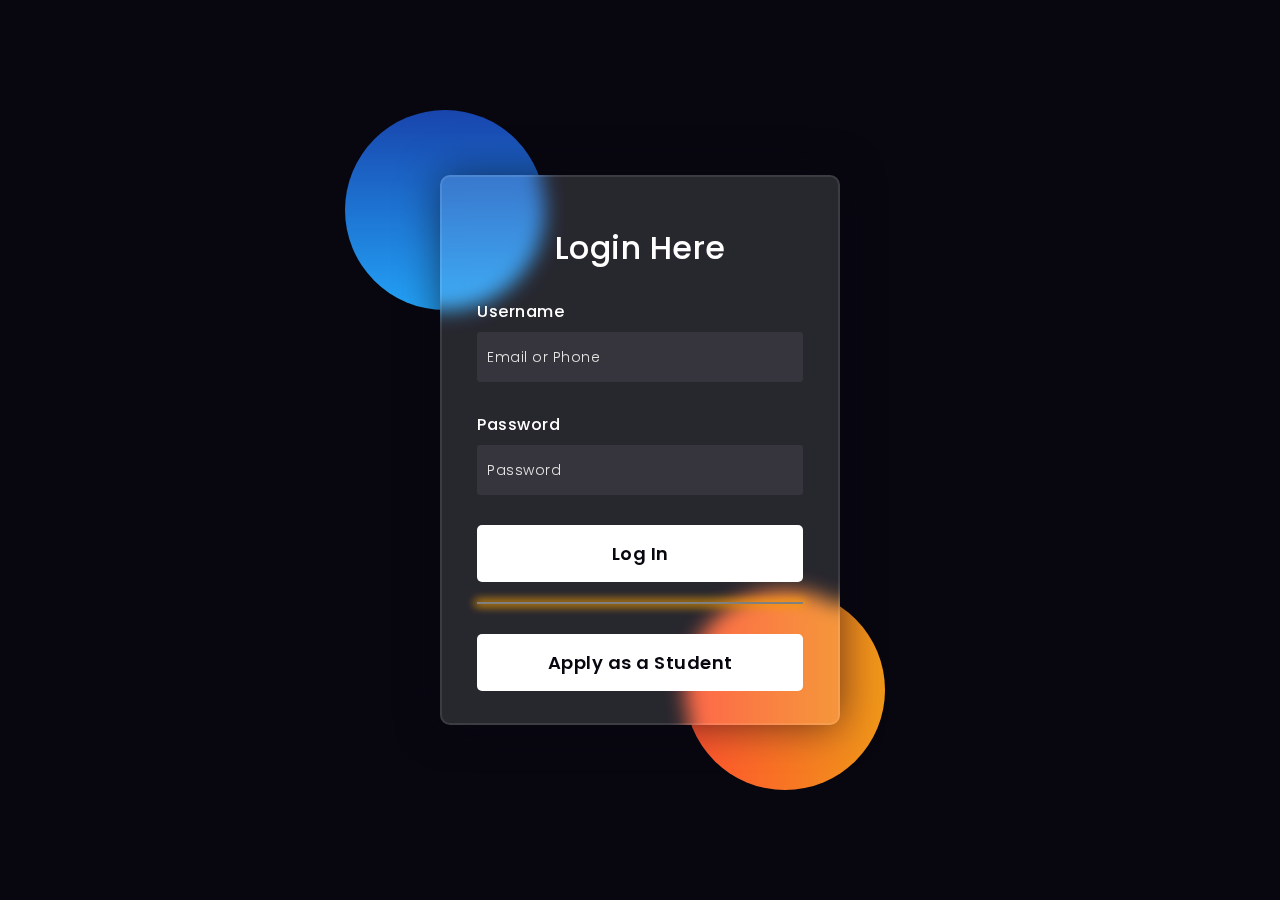
<file: nithin/loginpage.html>
<!DOCTYPE html>
<html lang="en">
<head>
  <!-- Design by foolishdeveloper.com -->
  <title>Student Login</title>
 
  <link rel="preconnect" href="https://fonts.gstatic.com">
  <link rel="stylesheet" href="https://cdnjs.cloudflare.com/ajax/libs/font-awesome/5.15.4/css/all.min.css">
  <link href="https://fonts.googleapis.com/css2?family=Poppins:wght@300;500;600&display=swap" rel="stylesheet">
  <!--Stylesheet-->
  <style media="screen">
    *,
    *:before,
    *:after{
      padding: 0;
      margin: 0;
      box-sizing: border-box;
    }
    body{
      background-color: #080710;
    }
    .background{
      width: 430px;
      height: 520px;
      position: absolute;
      transform: translate(-50%,-50%);
      left: 50%;
      top: 50%;
    }
    .background .shape{
      height: 200px;
      width: 200px;
      position: absolute;
      border-radius: 50%;
    }
    .shape:first-child{
      background: linear-gradient(
        #1845ad,
        #23a2f6
      );
      left: -80px;
      top: -80px;
    }
    .shape:last-child{
      background: linear-gradient(
        to right,
        #ff512f,
        #f09819
      );
      right: -30px;
      bottom: -80px;
    }
    form{
      height: 550px;
      width: 400px;
      background-color: rgba(255,255,255,0.13);
      position: absolute;
      transform: translate(-50%,-50%);
      top: 50%;
      left: 50%;
      border-radius: 10px;
      backdrop-filter: blur(10px);
      border: 2px solid rgba(255,255,255,0.1);
      box-shadow: 0 0 40px rgba(8,7,16,0.6);
      padding: 50px 35px;
    }
    form *{
      font-family: 'Poppins',sans-serif;
      color: #ffffff;
      letter-spacing: 0.5px;
      outline: none;
      border: none;
    }
    form h3{
      font-size: 32px;
      font-weight: 500;
      line-height: 42px;
      text-align: center;
    }
    label{
      display: block;
      margin-top: 30px;
      font-size: 16px;
      font-weight: 500;
    }
    input{
      display: block;
      height: 50px;
      width: 100%;
      background-color: rgba(255,255,255,0.07);
      border-radius: 3px;
      padding: 0 10px;
      margin-top: 8px;
      font-size: 14px;
      font-weight: 300;
    }
    ::placeholder{
      color: #e5e5e5;
    }
    .submit-button {
      margin-top: 30px;
      width: 100%;
      display: block;
      background-color: #ffffff;
      color: #080710;
      padding: 15px 0;
      font-size: 18px;
      font-weight: 600;
      border-radius: 5px;
      text-align: center;
      text-decoration: none; /* Remove underline */
      cursor: pointer;
    }
    .submit-button:hover {
      background-color: #e5e5e5;
    }
    .line{
      margin-top: 20px;
      height: 2px;
      background-color: grey;
      box-shadow: 0 0 10px 2px orange;
    }
    .social{
      margin-top: 30px;
      display: flex;
    }
    .social div{
      width: 150px;
      border-radius: 3px;
      padding: 5px 10px 10px 5px;
      background-color: rgba(255,255,255,0.27);
      color: #eaf0fb;
      text-align: center;
    }
    .social div:hover{
      background-color: rgba(255,255,255,0.47);
    }
    .social .fb{
      margin-left: 25px;
    }
    .social i{
      margin-right: 4px;
    }
  </style>
</head>
<body>
  <div class="background">
    <div class="shape"></div>
    <div class="shape"></div>
  </div>
  <form action="your_backend_script.php" method="post">
    <h3>Login Here</h3>

    <label for="username">Username</label>
    <input type="text" placeholder="Email or Phone" id="username" name="username">

    <label for="password">Password</label>
    <input type="password" placeholder="Password" id="password" name="password">

    <button type="submit" class="submit-button">Log In</button>
    <div class="line"></div>
    <a href="https://github.com/Nithin-2413/hackrush/blob/main/nithin/ngo%20reg.html" class="submit-button">Apply as a Student</a>

  </form>
</body>
</html>
</file>
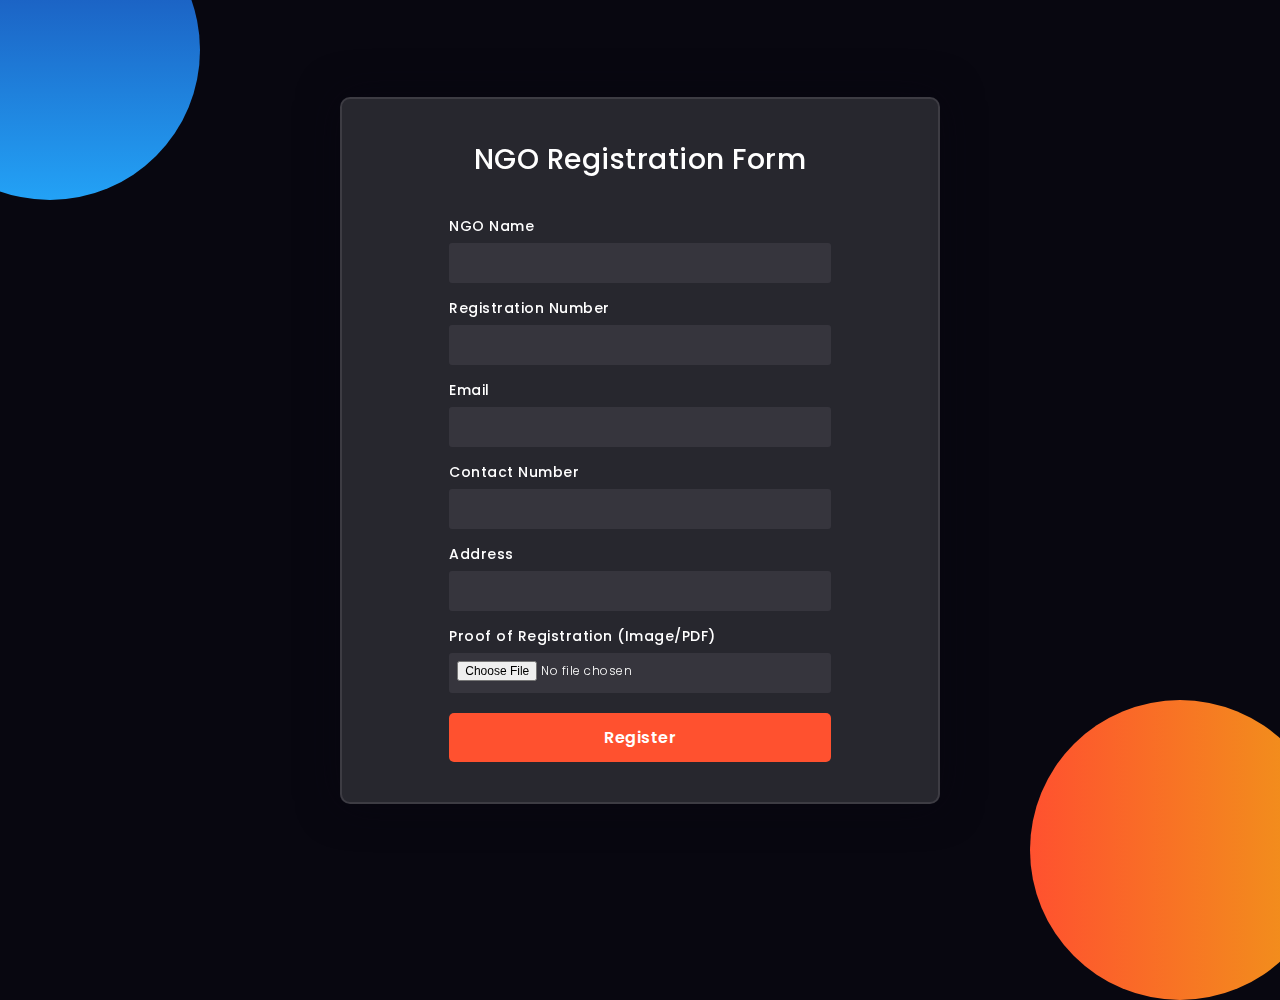
<file: nithin/ngo reg.html>
<!DOCTYPE html>
<html lang="en">
<head>
    <meta charset="UTF-8">
    <meta name="viewport" content="width=device-width, initial-scale=1.0">
    <title>NGO Registration</title>
    <link href="https://fonts.googleapis.com/css2?family=Poppins:wght@300;500;600&display=swap" rel="stylesheet">
    <style media="screen">
        /* Reset and global styles */
        *,
        *:before,
        *:after {
            padding: 0;
            margin: 0;
            box-sizing: border-box;
        }

        /* Body styles */
        body {
            background-color: #080710;
            display: flex;
            justify-content: center;
            align-items: center;
            min-height: 100vh; /* Adjusted to minimum viewport height */
            margin: 0;
            font-family: 'Poppins', sans-serif;
            color: #ffffff;
        }

        /* Background styles */
        .background {
            width: 100%;
            height: 100%;
            position: absolute;
            top: 0;
            left: 0;
            z-index: -1;
        }

        .background .shape {
            position: absolute;
            border-radius: 50%;
        }

        .shape:first-child {
            background: linear-gradient(#1845ad, #23a2f6);
            height: 300px;
            width: 300px;
            left: -100px;
            top: -100px;
        }

        .shape:last-child {
            background: linear-gradient(to right, #ff512f, #f09819);
            height: 300px;
            width: 300px;
            right: -50px;
            bottom: -100px;
        }

        /* Form container */
        .container1 {
            width: 90%;
            max-width: 600px;
            background-color: rgba(255, 255, 255, 0.13);
            border-radius: 10px;
            backdrop-filter: blur(10px);
            border: 2px solid rgba(255, 255, 255, 0.1);
            box-shadow: 0 0 40px rgba(8, 7, 16, 0.6);
            padding: 40px;
            display: flex;
            flex-direction: column;
            align-items: center;
            position: relative;
            z-index: 1;
            text-align: center; /* Center align text */
        }

        /* Form styling */
        .container1 * {
            color: #ffffff;
            font-family: 'Poppins', sans-serif;
            letter-spacing: 0.5px;
            outline: none;
            border: none;
        }

        .container1 h1 {
            font-size: 28px;
            font-weight: 500;
            margin-bottom: 20px;
        }

        label {
            display: block;
            margin-top: 15px;
            font-size: 14px;
            font-weight: 500;
            text-align: left; /* Align labels to the left */
            width: 100%; /* Ensure labels take full width */
        }

        input, select, textarea {
            height: 40px;
            width: 100%;
            background-color: rgba(255, 255, 255, 0.07);
            border-radius: 3px;
            padding: 0 10px;
            margin-top: 6px;
            font-size: 12px;
            font-weight: 300;
            color: #ffffff;
            border: 1px solid rgba(255, 255, 255, 0.3); /* Adjust border color */
            transition: border-color 0.3s, background-color 0.3s;
        }

        input:focus, select:focus, textarea:focus {
            background-color: rgba(255, 255, 255, 0.1);
            border-color: rgba(255, 255, 255, 0.5); /* Adjust focus border color */
        }

        ::placeholder {
            color: #e5e5e5;
        }

        /* Button styling */
        button {
            margin-top: 20px;
            width: 100%;
            background-color: #ff512f;
            color: #ffffff;
            padding: 12px 0;
            font-size: 16px;
            font-weight: 600;
            border-radius: 5px;
            cursor: pointer;
            transition: background-color 0.3s, box-shadow 0.3s, transform 0.2s;
            border: none; /* Remove button border */
        }

        button:hover {
            background-color: #e44e1b;
        }

        /* Checkbox container */
        .checkbox-container {
            display: flex;
            align-items: center;
            margin-top: 15px;
            text-align: left; /* Align text left */
        }

        .checkbox-container input {
            height: 18px;
            width: 18px;
            margin-right: 10px;
            accent-color: #23a2f6; /* Customize the checkbox color */
        }

        /* File input styling */
        input[type="file"] {
            margin-top: 6px;
            padding: 8px;
        }

        /* Popup styling */
        .popup {
            display: none;
            position: fixed;
            top: 50%;
            left: 50%;
            transform: translate(-50%, -50%);
            background-color: rgba(0, 0, 0, 0.8);
            color: #ffffff;
            padding: 20px;
            border-radius: 10px;
            z-index: 1000; /* Ensure popup is above other content */
        }

        .popup-content {
            text-align: center;
        }

        .close {
            position: absolute;
            top: 10px;
            right: 10px;
            color: #ffffff;
            font-size: 20px;
            cursor: pointer;
        }
    </style>
</head>
<body>
    <!-- Background shapes -->
    <div class="background">
        <div class="shape"></div>
        <div class="shape"></div>
    </div>

    <!-- Form container -->
    <div class="container1">
        <h1>NGO Registration Form</h1>
        <form id="ngoRegistrationForm">
            <label for="ngoName">NGO Name</label>
            <input type="text" id="ngoName" name="ngoName" required>

            <label for="registrationNumber">Registration Number</label>
            <input type="text" id="registrationNumber" name="registrationNumber" required>

            <label for="email">Email</label>
            <input type="email" id="email" name="email" required>

            <label for="contactNumber">Contact Number</label>
            <input type="tel" id="contactNumber" name="contactNumber" required>

            <label for="address">Address</label>
            <input type="text" id="address" name="address" required>

            <label for="proofOfRegistration">Proof of Registration (Image/PDF)</label>
            <input type="file" id="proofOfRegistration" name="proofOfRegistration" accept=".jpg, .jpeg, .png, .pdf" required>

            <button type="submit">Register</button>
        </form>
    </div>

    <!-- Popup for verification message -->
    <div id="verificationPopup" class="popup">
        <div class="popup-content">
            <span class="close">&times;</span>
            <p>Verification in progress. You will be informed after successfully verified.</p>
        </div>
    </div>

    <script>
        // Form submission handling
        document.getElementById('ngoRegistrationForm').addEventListener('submit', function(event) {
            event.preventDefault();

            // Perform validation checks
            const ngoName = document.getElementById('ngoName').value;
            const registrationNumber = document.getElementById('registrationNumber').value;
            const email = document.getElementById('email').value;
            const contactNumber = document.getElementById('contactNumber').value;
            const address = document.getElementById('address').value;
            const proofOfRegistration = document.getElementById('proofOfRegistration').files[0];

            if (!ngoName || !registrationNumber || !email || !contactNumber || !address || !proofOfRegistration) {
                alert('Please fill in all required fields.');
                return;
            }

            // If validation passes, simulate verification process
            displayVerificationPopup();

            // Log form data (for demonstration)
            console.log({
                ngoName,
                registrationNumber,
                email,
                contactNumber,
                address,
                proofOfRegistration
            });

            // Reset form fields
            this.reset();
        });

        // Function to display verification popup
        function displayVerificationPopup() {
            const popup = document.getElementById('verificationPopup');
            popup.style.display = 'block';

            // Close popup when close button is clicked
            document.querySelector('.close').onclick = function() {
                popup.style.display = 'none';
            }

            // Close popup when clicking outside it
            window.onclick = function(event) {
                if (event.target == popup) {
                    popup.style.display = 'none';
                }
            }
        }
    </script>
</body>
</html>
</file>
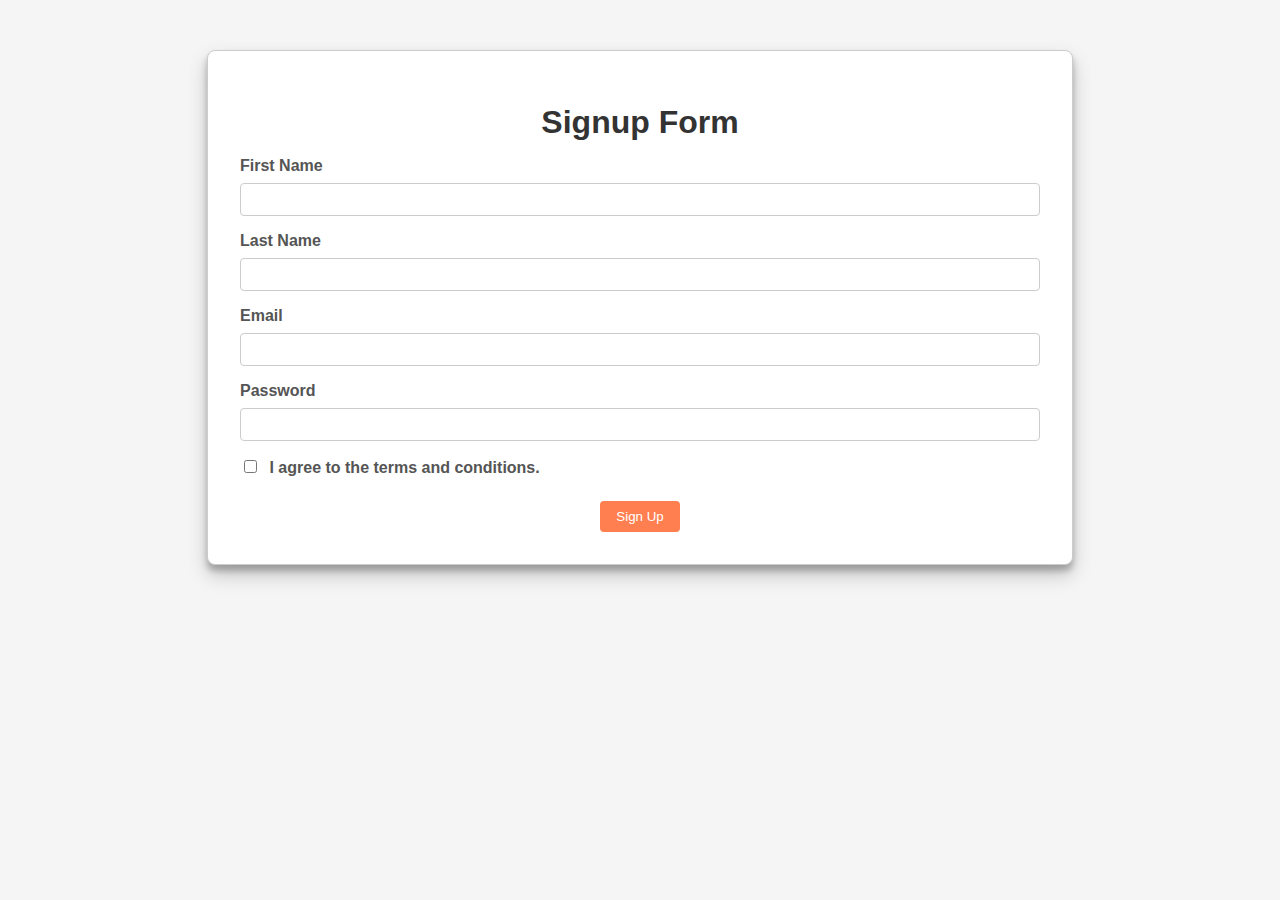
<file: nithin/signup.html>
<!DOCTYPE html>
<html>
  <head>
    <meta charset="UTF-8">
    <title>Signup Page</title>
    <link rel="stylesheet" href="index.css">
  </head>
  <body>
    <div class="spacing1">
      <div class="container1">
        <h1>Signup Form</h1>
        <form id="signupForm" action="registration.html" method="post">
          <label for="firstName">First Name</label>
          <input type="text" id="firstName" name="firstName" required>

          <label for="lastName">Last Name</label>
          <input type="text" id="lastName" name="lastName" required>

          <label for="email">Email</label>
          <input type="email" id="email" name="email" required>

          <label for="password">Password</label>
          <input type="password" id="password" name="password" required>

          <label for="terms">
            <input type="checkbox" id="terms" name="terms" required>
            I agree to the terms and conditions.
          </label>

          <button type="submit">Sign Up</button>
        </form>
      </div>
    </div>

    <script>
      document.getElementById('signupForm').addEventListener('submit', function(event) {
        // Prevent form submission
        event.preventDefault();

        // Redirect to registration page with form data
        const formData = new FormData(this);
        const queryString = new URLSearchParams(formData).toString();
        window.location.href = 'registration.html?' + queryString;
      });

      document.getElementById('clearFormBtn').addEventListener('click', function() {
        document.getElementById('signupForm').reset();
      });
    </script>
  </body>
</html>
</file>
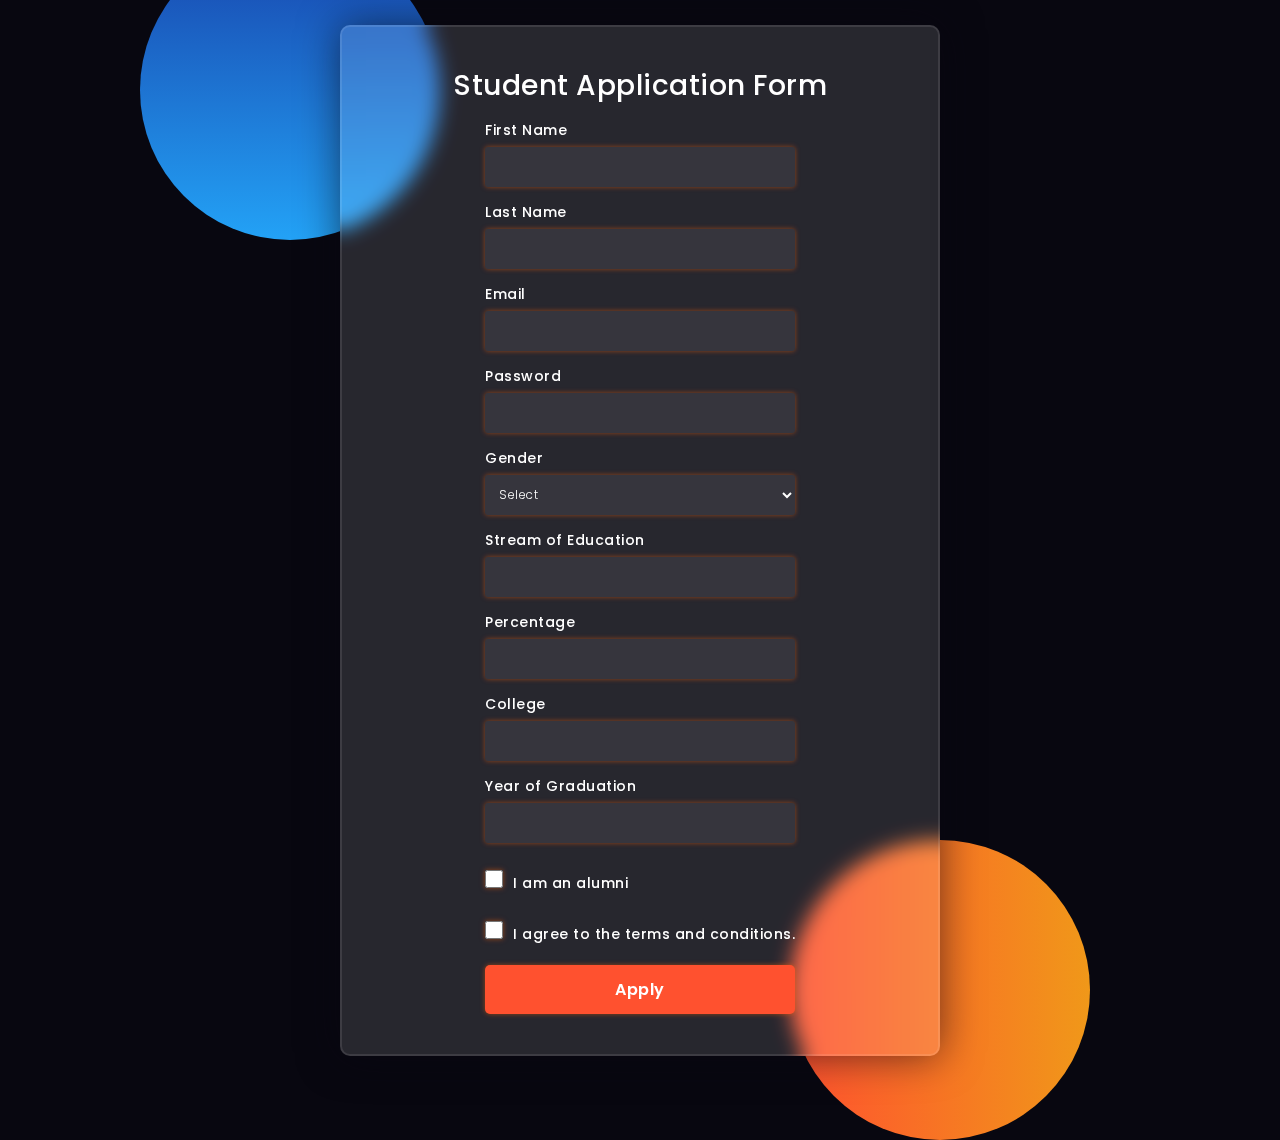
<file: nithin/stu appl.html>
<!DOCTYPE html>
<html lang="en">
<head>
  <meta charset="UTF-8">
  <title>Registration Page</title>
  <link rel="preconnect" href="https://fonts.gstatic.com">
  <link rel="stylesheet" href="https://cdnjs.cloudflare.com/ajax/libs/font-awesome/5.15.4/css/all.min.css">
  <link href="https://fonts.googleapis.com/css2?family=Poppins:wght@300;500;600&display=swap" rel="stylesheet">
  <!--Stylesheet-->
  <style media="screen">
    *,
    *:before,
    *:after{
      padding: 0;
      margin: 0;
      box-sizing: border-box;
    }
    body{
      background-color: #080710;
      display: flex;
      justify-content: center;
      align-items: center;
      height: 120vh;
      margin: 0;
    }
    .background{
      width: 800px;
      height: 1000px;
      position: absolute;
    }
    .background .shape{
      height: 300px;
      width: 300px;
      position: absolute;
      border-radius: 50%;
    }
    .shape:first-child{
      background: linear-gradient(
        #1845ad,
        #23a2f6
      );
      left: -100px;
      top: -100px;
    }
    .shape:last-child{
      background: linear-gradient(
        to right,
        #ff512f,
        #f09819
      );
      right: -50px;
      bottom: -100px;
    }
    .container1{
      width: 600px;
      background-color: rgba(255,255,255,0.13);
      border-radius: 10px;
      backdrop-filter: blur(10px);
      border: 2px solid rgba(255,255,255,0.1);
      box-shadow: 0 0 40px rgba(8,7,16,0.6);
      padding: 40px 35px;
      display: flex;
      flex-direction: column;
      align-items: center;
      position: relative;
    }
    .container1 *{
      font-family: 'Poppins',sans-serif;
      color: #ffffff;
      letter-spacing: 0.5px;
      outline: none;
      border: none;
    }
    .container1 h1{
      font-size: 28px;
      font-weight: 500;
      line-height: 38px;
      text-align: center;
    }
    label{
      display: block;
      margin-top: 15px;
      font-size: 14px;
      font-weight: 500;
    }
    input, select{
      display: block;
      height: 40px;
      width: 100%;
      background-color: rgba(255,255,255,0.07);
      border-radius: 3px;
      padding: 0 10px;
      margin-top: 6px;
      font-size: 12px;
      font-weight: 300;
      box-shadow: 0 0 5px rgba(255, 100, 0, 0.5); /* Orange glow */
      transition: box-shadow 0.3s ease-in-out;
    }
    input:focus, select:focus{
      box-shadow: 0 0 10px rgba(255, 100, 0, 1); /* Intense orange glow */
    }
    ::placeholder{
      color: #e5e5e5;
    }
    button{
      margin-top: 20px;
      width: 100%;
      background-color: #ff512f;
      color: #ffffff;
      padding: 12px 0;
      font-size: 16px;
      font-weight: 600;
      border-radius: 5px;
      cursor: pointer;
      transition: background-color 0.3s, box-shadow 0.3s;
      box-shadow: 0 0 5px rgba(255, 100, 0, 0.5); /* Orange glow */
    }
    button:hover{
      background-color: #e44e1b;
      box-shadow: 0 0 10px rgba(255, 100, 0, 1); /* Intense orange glow */
    }
    .checkbox-container {
      display: flex;
      align-items: center;
      margin-top: 15px;
    }
    .checkbox-container input {
      height: 18px;
      width: 18px;
      margin-right: 10px;
      accent-color: #23a2f6; /* Customize the checkbox color */
    }
    #occupationDetails {
      display: none;
    }
  </style>
</head>
<body>
  <div class="background">
    <div class="shape"></div>
    <div class="shape"></div>
  </div>
  <div class="container1">
    <h1>Student Application Form</h1>
    <form id="registrationForm">
      <label for="firstName">First Name</label>
      <input type="text" id="firstName" name="firstName" required>

      <label for="lastName">Last Name</label>
      <input type="text" id="lastName" name="lastName" required>

      <label for="email">Email</label>
      <input type="email" id="email" name="email" required>

      <label for="password">Password</label>
      <input type="password" id="password" name="password" required>

      <label for="gender">Gender</label>
      <select id="gender" name="gender" required>
        <option value="">Select</option>
        <option value="Male">Male</option>
        <option value="Female">Female</option>
        <option value="Other">Other</option>
      </select>

      <label for="stream">Stream of Education</label>
      <input type="text" id="stream" name="stream" required>

      <label for="percentage">Percentage</label>
      <input type="number" id="percentage" name="percentage" required>

      <label for="college">College</label>
      <input type="text" id="college" name="college" required>

      <label for="graduationYear">Year of Graduation</label>
      <input type="number" id="graduationYear" name="graduationYear" required>

      <div class="checkbox-container">
        <input type="checkbox" id="alumni" name="alumni">
        <label for="alumni">I am an alumni</label>
      </div>

      <div id="occupationDetails">
        <label for="company">Company of Work</label>
        <input type="text" id="company" name="company">

        <label for="place">Place of Work</label>
        <input type="text" id="place" name="place">
      </div>

      <div class="checkbox-container">
        <input type="checkbox" id="terms" name="terms" required>
        <label for="terms">I agree to the terms and conditions.</label>
      </div>

      <button type="submit">Apply</button>
    </form>
  </div>

  <script>
    // Function to populate fields from query parameters
    function populateFields() {
      const urlParams = new URLSearchParams(window.location.search);
      const firstName = urlParams.get('firstName');
      const lastName = urlParams.get('lastName');
      const email = urlParams.get('email');

      document.getElementById('firstName').value = firstName;
      document.getElementById('lastName').value = lastName;
      document.getElementById('email').value = email;
    }

    // Check if there are query parameters and populate fields
    if (window.location.search.length > 0) {
      populateFields();
    }

    // Toggle occupation details based on alumni checkbox
    document.getElementById('alumni').addEventListener('change', function() {
      var occupationDetails = document.getElementById('occupationDetails');
      if (this.checked) {
        occupationDetails.style.display = 'block';
      } else {
        occupationDetails.style.display = 'none';
      }
    });
  </script>
</body>
</html>
</file>
<file: nithin/index.css>
body {
  font-family: Arial, sans-serif;
  margin: 0;
  padding: 0;
  background: #f5f5f5;
}

.spacing1 {
  padding: 50px;
}

.container1 {
  max-width: 800px;
  margin: 0 auto;
  padding: 2rem;
  border: 1px solid #ccc;
  border-radius: 0.5rem;
  background: #fff;
  box-shadow: 0 10px 20px rgba(0, 0, 0, 0.2), 0 6px 6px rgba(0, 0, 0, 0.23);
  transition: box-shadow 0.3s ease-in-out;
}

.container1:hover {
  box-shadow: 0 14px 28px rgba(0, 0, 0, 0.25), 0 10px 10px rgba(0, 0, 0, 0.22);
}

h1 {
  text-align: center;
  margin-bottom: 1rem;
  color: #333;
}

form {
  display: flex;
  flex-direction: column;
  gap: 0.5rem;
}

label {
  font-weight: bold;
  color: #555;
}

input[type="text"],
input[type="email"],
input[type="password"],
input[type="number"],
input[type="tel"],
input[type="file"],

select {
  padding: 0.5rem;
  margin-bottom: 0.5rem;
  border-radius: 0.25rem;
  border: 1px solid #ccc;
  width: 100%;
  box-sizing: border-box;
  transition: border-color 0.3s ease;
}

input[type="text"]:hover,
input[type="email"]:hover,
input[type="password"]:hover,
input[type="number"]:hover,
select:hover {
  border-color: #ff6347;
  box-shadow: 0 0 5px rgba(255, 99, 71, 0.5);
}

input[type="checkbox"] {
  margin-right: 0.5rem;
}

button {
  padding: 0.5rem 1rem;
  border-radius: 0.25rem;
  border: none;
  background-color: #ff7f50;
  color: #fff;
  cursor: pointer;
  margin-top: 1rem;
  transition: background-color 0.3s ease, transform 0.3s ease;
  width: fit-content;
  align-self: center;
}

button:hover {
  background-color: #ff6347;
  transform: scale(1.05);
}

label:hover {
  color: #ff6347;
  cursor: pointer;
}
.popup {
  display: none;
  position: fixed;
  z-index: 1;
  left: 0;
  top: 0;
  width: 100%;
  height: 100%;
  overflow: auto;
  background-color: rgb(0, 0, 0);
  background-color: rgba(0, 0, 0, 0.4);
}

.popup-content {
  background-color: #fff;
  margin: 15% auto;
  padding: 20px;
  border: 1px solid #888;
  width: 80%;
  max-width: 300px;
  text-align: center;
  border-radius: 10px;
  box-shadow: 0 10px 20px rgba(0, 0, 0, 0.2), 0 6px 6px rgba(0, 0, 0, 0.23);
}

.close {
  color: #aaa;
  float: right;
  font-size: 28px;
  font-weight: bold;
}

.close:hover,
.close:focus {
  color: black;
  text-decoration: none;
  cursor: pointer;
}
</file>
